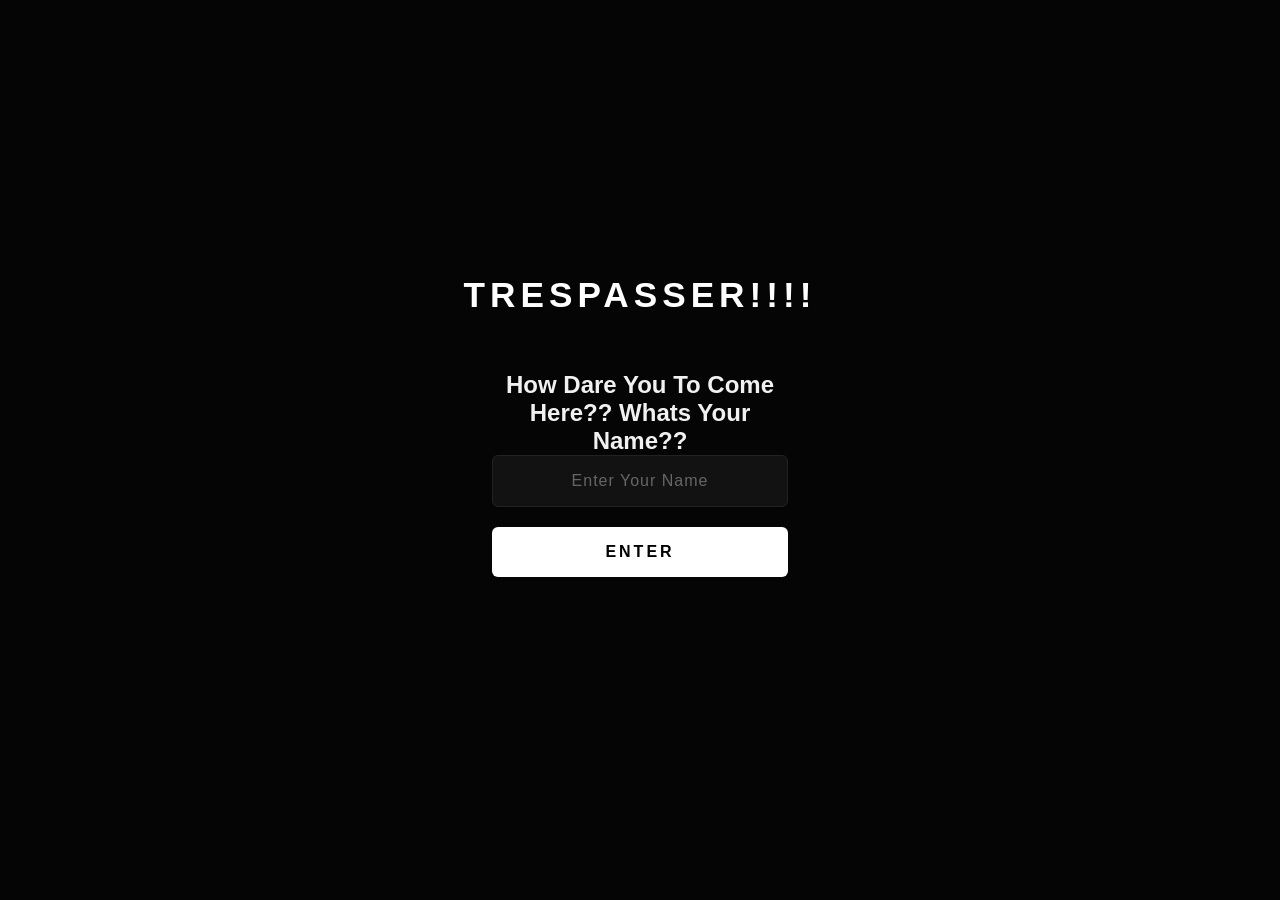
<file: index.html>
<!DOCTYPE html>
<html lang="en">
<head>
    <meta charset="UTF-8">
    <meta name="viewport" content="width=device-width, initial-scale=1.0, maximum-scale=1.0, user-scalable=no">
    <title>Entry</title>
    <link rel="stylesheet" href="style.css">
</head>
<body>
    <!-- Section 1: Entry / Name Input -->
    <main class="container fade-in" id="entrySection">
        <h1 class="title">TRESPASSER!!!!</h1>
        <h2>How Dare You To Come Here?? Whats Your Name??</h2>
        <div class="input-group">
            <input type="text" id="nameInput" placeholder="Enter Your Name" autocomplete="off" spellcheck="false">
            <button id="submitBtn">ENTER</button>
        </div>
        <p id="errorMessage" class="error-message"></p>
    </main>

    <!-- Section 2: Identity Question -->
    <main class="container hidden" id="questionSection">
        <h1 class="welcome-text" style="font-size: 1.5rem;">So Are You THE MISS THE GUNDI THE PIPPO THE BHUMI THE GUPTA??</h1>
        <div class="button-group">
            <button id="btnYes" class="btn-yes">YES</button>
            <button id="btnNo" class="btn-no">NO</button>
        </div>
    </main>

    <!-- Section 3: Verification & Biodata Loading -->
    <main class="container hidden" id="verificationSection" style="min-height: 100vh; padding: 2rem 1.5rem; height: auto; display: flex; flex-direction: column;">
        <h1 class="title" style="margin-bottom: 1rem; font-size: 1.8rem; flex-shrink: 0;" id="verificationTitle">Verifying...</h1>
        
        <div id="photoContainer" style="display: flex; justify-content: center; flex-shrink: 0; min-height: 140px; align-items: center;">
            <!-- Photo will be injected here -->
        </div>

        <div class="biodata-content custom-scroll" id="dynamicBiodata" style="overflow-y: visible; height: auto; display: flex; flex-direction: column; justify-content: flex-start; margin-top: 0.5rem; margin-bottom: 1.5rem; width: 100%;">
            <!-- Content will be injected here sequentially by JS -->
        </div>

        <!-- Progress Bar at the bottom -->
        <div style="width: 100%; flex-shrink: 0; padding-bottom: 2rem;">
            <div class="progress-container" style="margin-top: 0;" id="progressContainer">
                <div class="progress-bar" id="progressBar"></div>
            </div>
            <p class="progress-text" id="progressText" style="margin-top: 0.5rem;">0 / 21 loaded</p>
            <button id="btnConfirm" class="hidden" style="margin-top: 1.5rem; margin-bottom: 1rem;">CONFIRM</button>
        </div>
    </main>

    <script src="script.js"></script>
</body>
</html>
</file>
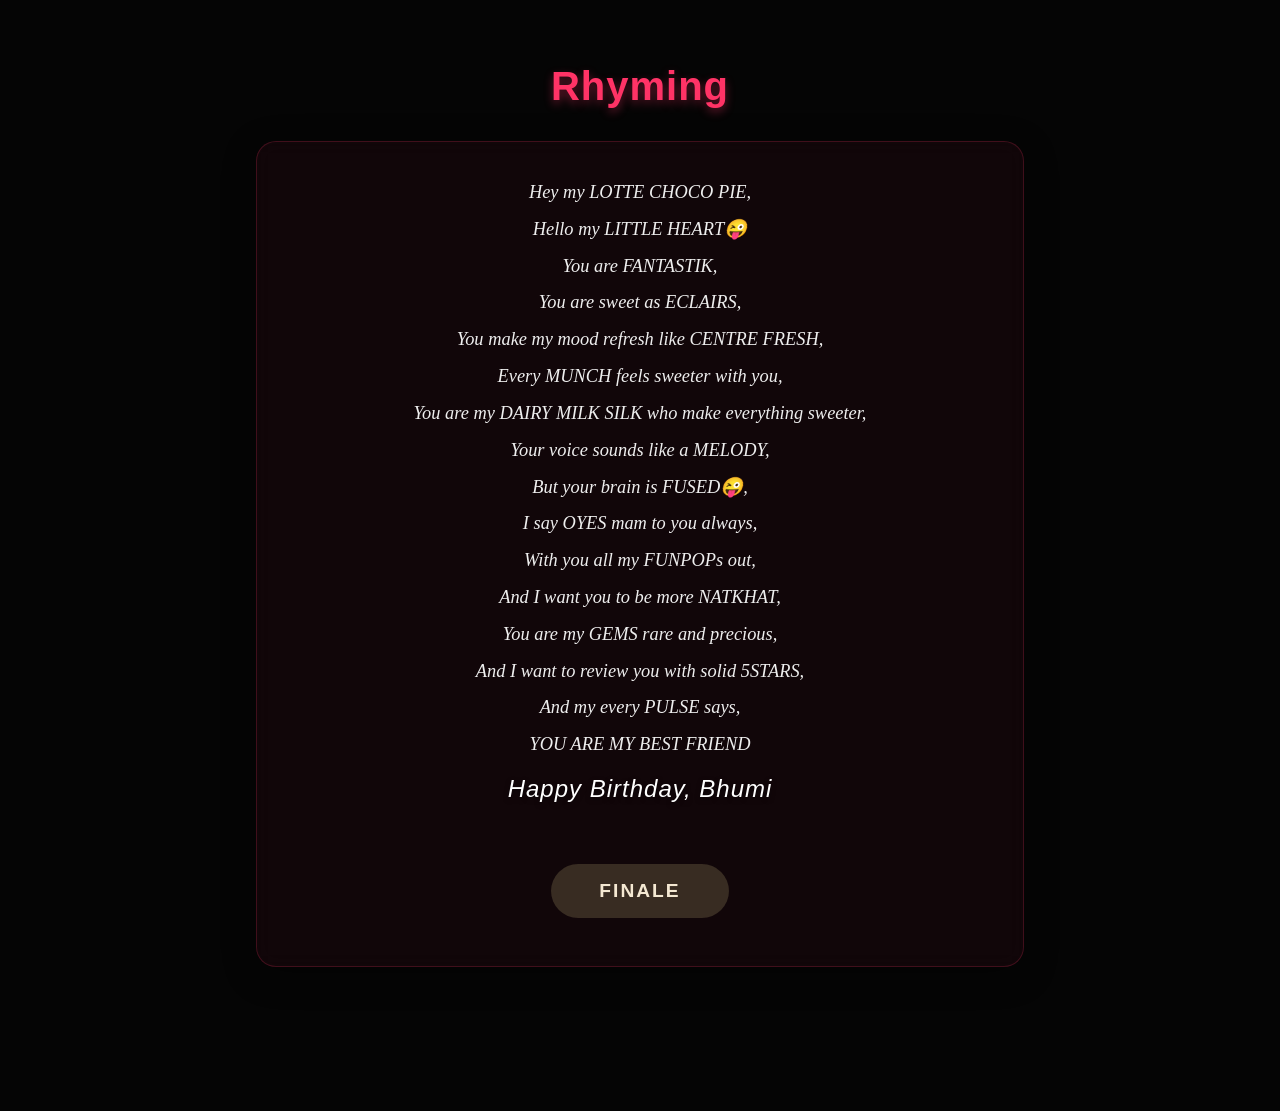
<file: gift3.html>
<!DOCTYPE html>
<html lang="en">
<head>
    <meta charset="UTF-8">
    <meta name="viewport" content="width=device-width, initial-scale=1.0, maximum-scale=1.0, user-scalable=no">
    <title>Final Surprise: Words From The Heart</title>
    <link rel="stylesheet" href="style.css">
    <style>
        body {
            background-color: #050505;
            margin: 0;
            padding: 0;
            overflow-x: hidden;
            overflow-y: auto;
            display: block;
        }

        .gift-wrapper {
            width: 90%;
            max-width: 800px;
            margin: 0 auto;
            padding: 4rem 1rem 6rem 1rem;
            text-align: center;
            color: #fff;
            display: flex;
            flex-direction: column;
            align-items: center;
        }

        .header-title {
            font-size: 2.5rem;
            color: #ff3366; 
            margin-bottom: 2rem;
            text-shadow: 0 4px 10px rgba(255, 51, 102, 0.4);
            letter-spacing: 1px;
        }

        .poem-container {
            width: 100%;
            background: rgba(255, 51, 102, 0.05); /* Soft pink backdrop */
            backdrop-filter: blur(10px);
            border-radius: 20px;
            padding: 3rem 2rem;
            border: 1px solid rgba(255, 51, 102, 0.2);
            box-shadow: 0 8px 32px 0 rgba(0, 0, 0, 0.37);
            margin-bottom: 3rem;
            font-style: italic;
            font-size: 1.25rem;
            line-height: 2.2;
            color: #eee;
            text-align: center;
        }

        .poem-container p.stanza {
            margin-bottom: 2rem;
        }
        
        .poem-container p.stanza:last-child {
            margin-bottom: 0;
        }

        .closing-message {
            font-size: 1.5rem;
            font-weight: 300;
            color: #fff;
            letter-spacing: 1px;
            text-shadow: 0 2px 5px rgba(0,0,0,0.5);
            margin-bottom: 3rem;
        }

        /* Custom Scrollbar */
        ::-webkit-scrollbar {
            width: 8px;
        }
        ::-webkit-scrollbar-track {
            background: #050505; 
        }
        ::-webkit-scrollbar-thumb {
            background: #ff3366; 
            border-radius: 10px;
        }
        ::-webkit-scrollbar-thumb:hover {
            background: #ff1a53; 
        }
    </style>
</head>
<body>

    <main class="gift-wrapper fade-in">
        
        <h1 class="header-title fade-in">Rhyming</h1>
        
        <div class="poem-container fade-in">
            <div style="font-size: 1.15rem; line-height: 2; margin-top: -1rem;">
                
             <pre style="text-align: center; font-style: italic; font-size: 1.15rem; font-family: 'Times New Roman', serif; display:block; padding:auto; white-space: pre-wrap;">
Hey my LOTTE CHOCO PIE,
Hello my LITTLE HEART😜
You are FANTASTIK,
You are sweet as ECLAIRS,
You make my mood refresh like CENTRE FRESH,
Every MUNCH feels sweeter with you,
You are my DAIRY MILK SILK who make everything sweeter,
Your voice sounds like a MELODY,
But your brain is FUSED😜,
I say OYES mam to you always,
With you all my FUNPOPs out,
And I want you to be more NATKHAT,
You are my GEMS rare and precious,
And I want to review you with solid 5STARS,
And my every PULSE says,
YOU ARE MY BEST FRIEND
</pre>
        </div>

        <h2 class="closing-message fade-in">Happy Birthday, Bhumi</h2>
        
        <button id="btnFinale" class="btn-primary fade-in" style="padding: 1rem 3rem; font-size: 1.2rem; border-radius: 50px;">FINALE</button>
        
    </main>

    <script>
        document.addEventListener('DOMContentLoaded', () => {
            const btnFinale = document.getElementById('btnFinale');
            if (btnFinale) {
                btnFinale.addEventListener('click', () => {
                    // Navigate to final wish page
                    window.location.href = "gift4.html";
                });
            }
        });
    </script>
</body>
</html>
</file>
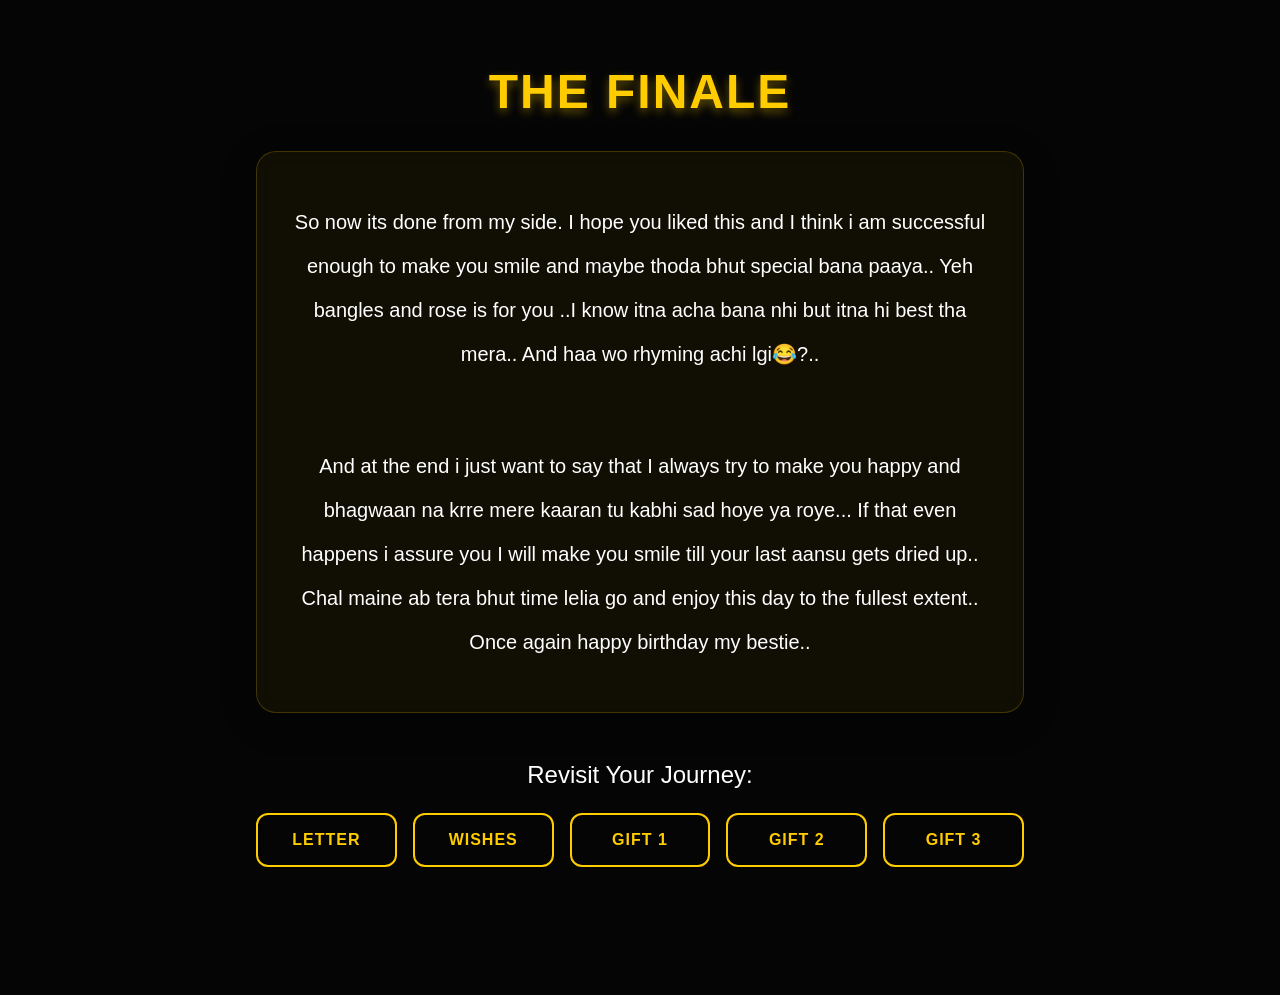
<file: gift4.html>
<!DOCTYPE html>
<html lang="en">
<head>
    <meta charset="UTF-8">
    <meta name="viewport" content="width=device-width, initial-scale=1.0, maximum-scale=1.0, user-scalable=no">
    <title>The Main Wish: The Finale</title>
    <link rel="stylesheet" href="style.css">
    <style>
        body {
            background-color: #050505;
            margin: 0;
            padding: 0;
            overflow-x: hidden;
            overflow-y: auto;
            display: block;
        }

        .gift-wrapper {
            width: 90%;
            max-width: 800px;
            margin: 0 auto;
            padding: 4rem 1rem 6rem 1rem;
            text-align: center;
            color: #fff;
            display: flex;
            flex-direction: column;
            align-items: center;
        }

        .header-title {
            font-size: 3rem;
            color: #ffcc00; /* Gold for the grand finale */
            margin-bottom: 2rem;
            text-shadow: 0 4px 10px rgba(255, 204, 0, 0.4);
            letter-spacing: 2px;
            text-transform: uppercase;
        }

        .main-wish-container {
            width: 100%;
            background: rgba(255, 204, 0, 0.05); /* Soft gold backdrop */
            backdrop-filter: blur(10px);
            border-radius: 20px;
            padding: 3rem 2rem;
            border: 1px solid rgba(255, 204, 0, 0.2);
            box-shadow: 0 8px 32px 0 rgba(0, 0, 0, 0.37);
            margin-bottom: 3rem;
            font-size: 1.25rem;
            line-height: 2.2;
            color: #fff;
            text-align: center;
        }

        .main-wish-container p {
            margin-bottom: 1.5rem;
        }
        
        .main-wish-container p:last-child {
            margin-bottom: 0;
        }

        /* Custom Scrollbar */
        ::-webkit-scrollbar {
            width: 8px;
        }
        ::-webkit-scrollbar-track {
            background: #050505; 
        }
        ::-webkit-scrollbar-thumb {
            background: #ffcc00; 
            border-radius: 10px;
        }
        ::-webkit-scrollbar-thumb:hover {
            background: #e6b800; 
        }

        .nav-grid {
            display: grid;
            grid-template-columns: repeat(auto-fit, minmax(130px, 1fr));
            gap: 1rem;
            width: 100%;
            margin-bottom: 2rem;
        }

        .nav-btn {
            padding: 1rem;
            background: transparent;
            border: 2px solid #ffcc00;
            color: #ffcc00;
            border-radius: 12px;
            font-size: 1rem;
            cursor: pointer;
            transition: all 0.3s ease;
            text-transform: uppercase;
            letter-spacing: 1px;
            font-weight: bold;
        }

        .nav-btn:hover {
            background: #ffcc00;
            color: #050505;
        }
    </style>
</head>
<body>

    <main class="gift-wrapper fade-in">
        
        <h1 class="header-title fade-in">The Finale</h1>
        
        <div class="main-wish-container fade-in">
            <p>So now its done from my side. I hope you liked this and I think i am successful enough
                to make you smile and maybe thoda bhut special bana paaya.. Yeh bangles and rose is for you
                ..I know itna acha bana nhi but itna hi best tha mera.. And haa wo rhyming achi lgi😂?..</p>
                <br>
                <p>And at the end i just want to say that I always try to make you happy and bhagwaan na krre
                    mere kaaran tu kabhi sad hoye ya roye... If that even happens i assure you I will make you smile
                    till your last aansu gets dried up..
                <br>Chal maine ab tera bhut time lelia go and enjoy this day to the fullest extent..
                <br>Once again happy birthday my bestie.. 
            </p>
        </div>
        
        <h2 class="fade-in" style="font-size: 1.5rem; color: #fff; margin-bottom: 1.5rem; font-weight: 300;">Revisit Your Journey:</h2>
        
        <div class="nav-grid fade-in">
            <button class="nav-btn" onclick="window.location.href='letter.html'">Letter</button>
            <button class="nav-btn" onclick="window.location.href='wishes.html'">Wishes</button>
            <button class="nav-btn" onclick="window.location.href='gift1.html'">Gift 1</button>
            <button class="nav-btn" onclick="window.location.href='gift2.html'">Gift 2</button>
            <button class="nav-btn" onclick="window.location.href='gift3.html'">Gift 3</button>
        </div>
        
    </main>

</body>
</html>
</file>
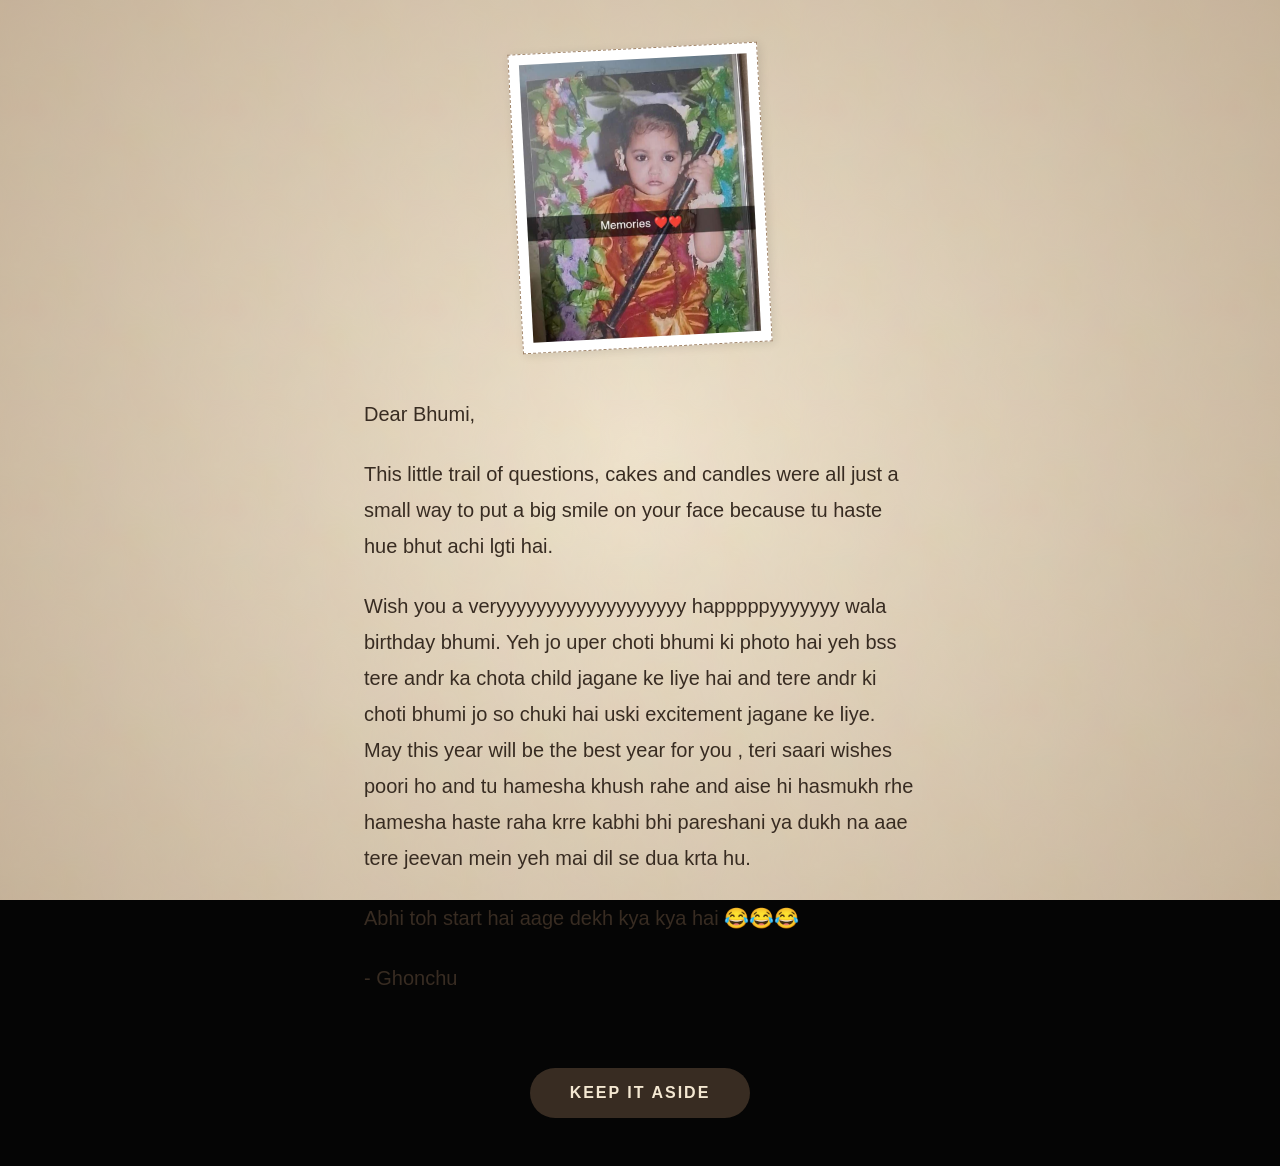
<file: letter.html>
<!DOCTYPE html>
<html lang="en">
<head>
    <meta charset="UTF-8">
    <meta name="viewport" content="width=device-width, initial-scale=1.0, maximum-scale=1.0, user-scalable=no">
    <title>A Secret Letter</title>
    <link rel="stylesheet" href="style.css">
</head>
<body style="background-color: #050505;">
    <!-- Old Paper Background Overlay -->
    <div class="old-paper-bg"></div>

    <main class="old-letter-container fade-in custom-scroll">
        
        <!-- Photo Slot -->
        <div class="photo-slot" style="padding: 10px; background-color: #fff;">
            <img src="pic3.jpeg" alt="Memory" style="width: 100%; height: 100%; object-fit: cover;">
        </div>

        <!-- Handwritten Style Text -->
        <div class="handwritten-text">
            <p>Dear Bhumi,</p>
            
            <p>This little trail of questions, cakes and candles were all just a small way to put a big smile on your face because tu haste hue bhut achi lgti hai.</p>
            
            <p>Wish you a veryyyyyyyyyyyyyyyyyyy happpppyyyyyyy wala birthday bhumi. Yeh jo uper choti bhumi ki photo hai yeh bss tere andr ka chota child jagane ke liye hai and tere andr ki choti bhumi jo so chuki hai uski excitement jagane ke liye. May this year will be the best year for you
            , teri saari wishes poori ho and tu hamesha khush rahe and aise hi hasmukh rhe hamesha haste raha krre kabhi bhi pareshani ya dukh na aae tere jeevan mein yeh mai dil se dua krta hu.
            </p>

            <p>Abhi toh start hai aage dekh kya kya hai 😂😂😂</p>

            <p>- Ghonchu</p>
        </div>

        <!-- Footer Button -->
        <button id="btnKeepAside" class="btn-primary" style="margin-top: 3rem; margin-bottom: 2rem;">KEEP IT ASIDE</button>

    </main>

    <script>
        document.addEventListener('DOMContentLoaded', () => {
            const btnKeepAside = document.getElementById('btnKeepAside');

            if (btnKeepAside) {
                btnKeepAside.addEventListener('click', () => {
                    // Navigate to the next phase or end screen
                    window.location.href = "transition.html";
                });
            }
        });
    </script>
</body>
</html>
</file>
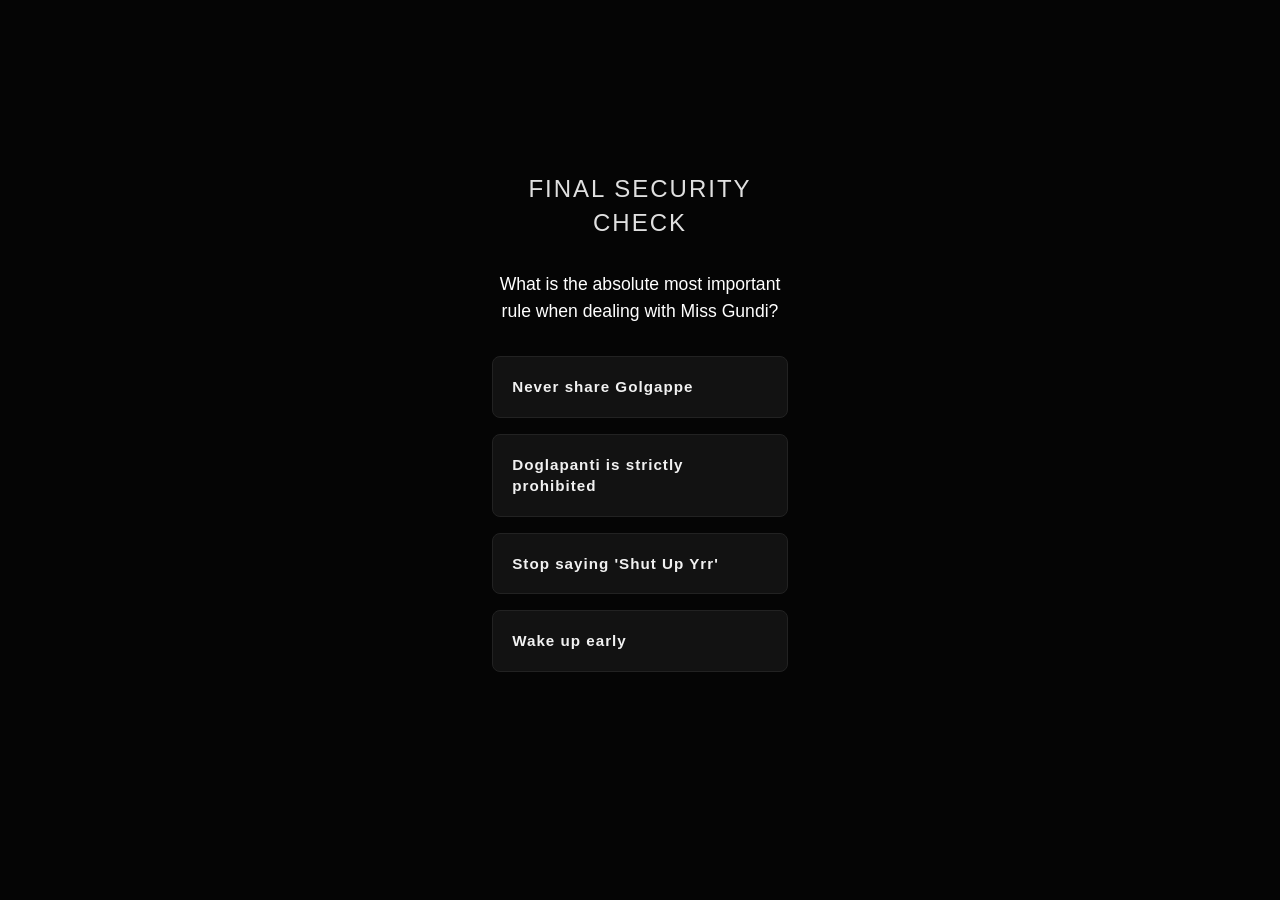
<file: question.html>
<!DOCTYPE html>
<html lang="en">
<head>
    <meta charset="UTF-8">
    <meta name="viewport" content="width=device-width, initial-scale=1.0, maximum-scale=1.0, user-scalable=no">
    <title>Security Question</title>
    <link rel="stylesheet" href="style.css">
</head>
<body>
    <main class="container fade-in" id="quizSection">
        <h1 class="welcome-text" style="font-size: 1.5rem; margin-bottom: 2rem;">FINAL SECURITY CHECK</h1>
        
        <p style="font-size: 1.1rem; line-height: 1.5; margin-bottom: 2rem; color: #fff;">
            What is the absolute most important rule when dealing with Miss Gundi?
        </p>

        <div class="option-grid">
            <button class="option-btn" data-correct="false">Never share Golgappe</button>
            <button class="option-btn" data-correct="true">Doglapanti is strictly prohibited</button>
            <button class="option-btn" data-correct="false">Stop saying 'Shut Up Yrr'</button>
            <button class="option-btn" data-correct="false">Wake up early</button>
        </div>

        <p id="quizMessage" class="error-message" style="margin-top: 2rem; font-size: 1.1rem;"></p>
    </main>

    <script>
        document.addEventListener('DOMContentLoaded', () => {
            const options = document.querySelectorAll('.option-btn');
            const message = document.getElementById('quizMessage');

            options.forEach(btn => {
                btn.addEventListener('click', function() {
                    // Disable all options after clicking
                    options.forEach(opt => opt.disabled = true);
                    
                    const isCorrect = this.getAttribute('data-correct') === 'true';

                    if (isCorrect) {
                        this.classList.add('correct');
                        message.style.color = '#4ade80'; // Success green
                        message.textContent = "Correct! Access Granted.";
                        message.classList.add('show');
                        
                        // Redirect to the candle page
                        setTimeout(() => { window.location.href = "candle.html"; }, 1500);
                    } else {
                        this.classList.add('incorrect');
                        message.style.color = 'var(--error-color)';
                        message.textContent = "WRONG! Imposter detected.";
                        message.classList.add('show');
                        
                        // Shake animation on the container
                        const container = document.getElementById('quizSection');
                        container.classList.add('shake-animation');
                        
                        // Reload or redirect back after delay
                        setTimeout(() => { window.location.href = "index.html"; }, 2500);
                    }
                });
            });
        });
    </script>
</body>
</html>
</file>
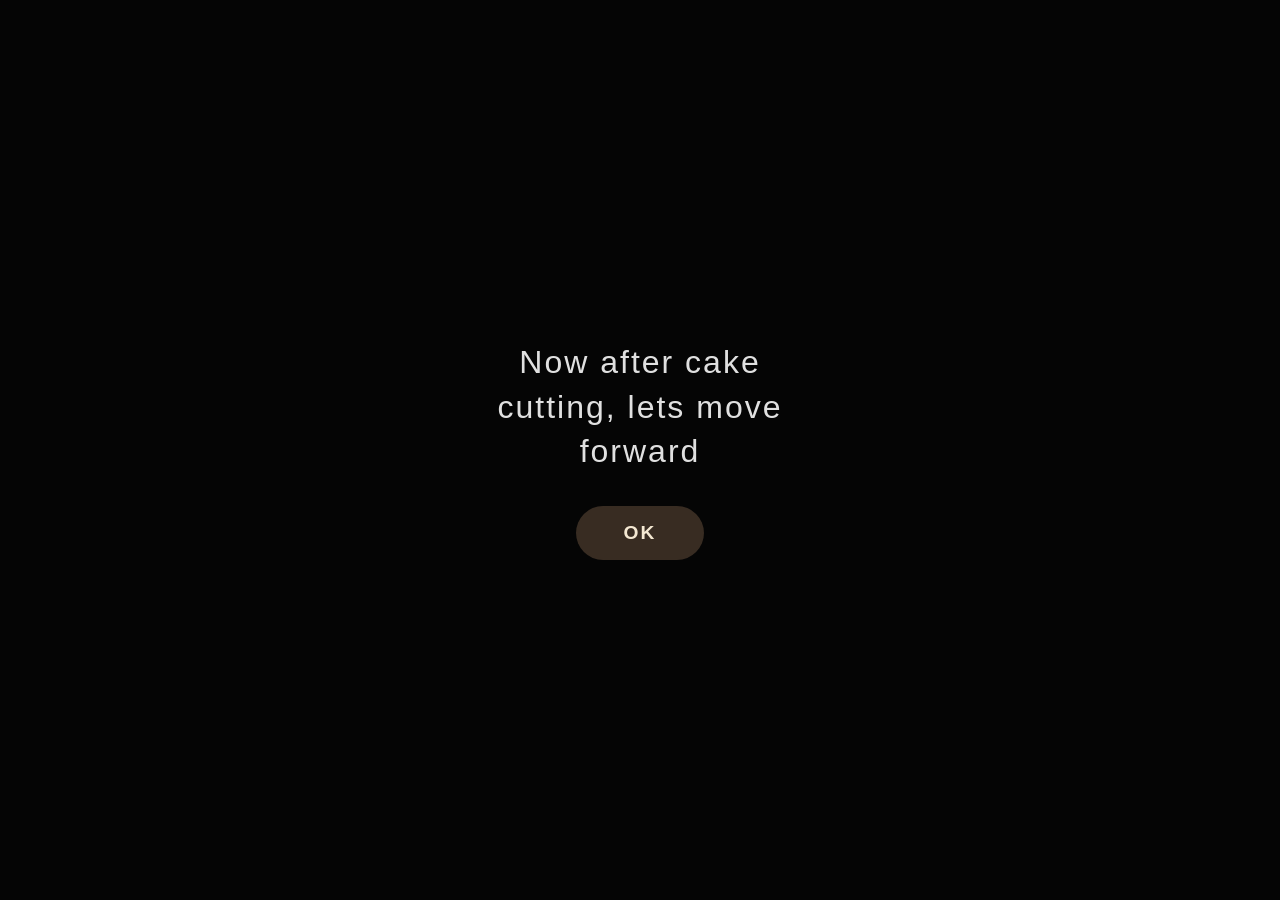
<file: transition.html>
<!DOCTYPE html>
<html lang="en">
<head>
    <meta charset="UTF-8">
    <meta name="viewport" content="width=device-width, initial-scale=1.0, maximum-scale=1.0, user-scalable=no">
    <title>Moving Forward</title>
    <link rel="stylesheet" href="style.css">
</head>
<body style="background-color: #050505;">
    <main class="container fade-in" style="height: 100vh; display: flex; flex-direction: column; justify-content: center; align-items: center; text-align: center;">
        
        <h1 class="welcome-text" style="font-size: 2rem; margin-bottom: 2rem;">Now after cake cutting, lets move forward</h1>
        
        <button id="btnOk" class="btn-primary" style="padding: 1rem 3rem; font-size: 1.2rem; border-radius: 50px;">OK</button>

    </main>

    <script>
        document.addEventListener('DOMContentLoaded', () => {
            const btnOk = document.getElementById('btnOk');
            if (btnOk) {
                btnOk.addEventListener('click', () => {
                    // Navigate to wishes page
                    window.location.href = "wishes.html";
                });
            }
        });
    </script>
</body>
</html>
</file>
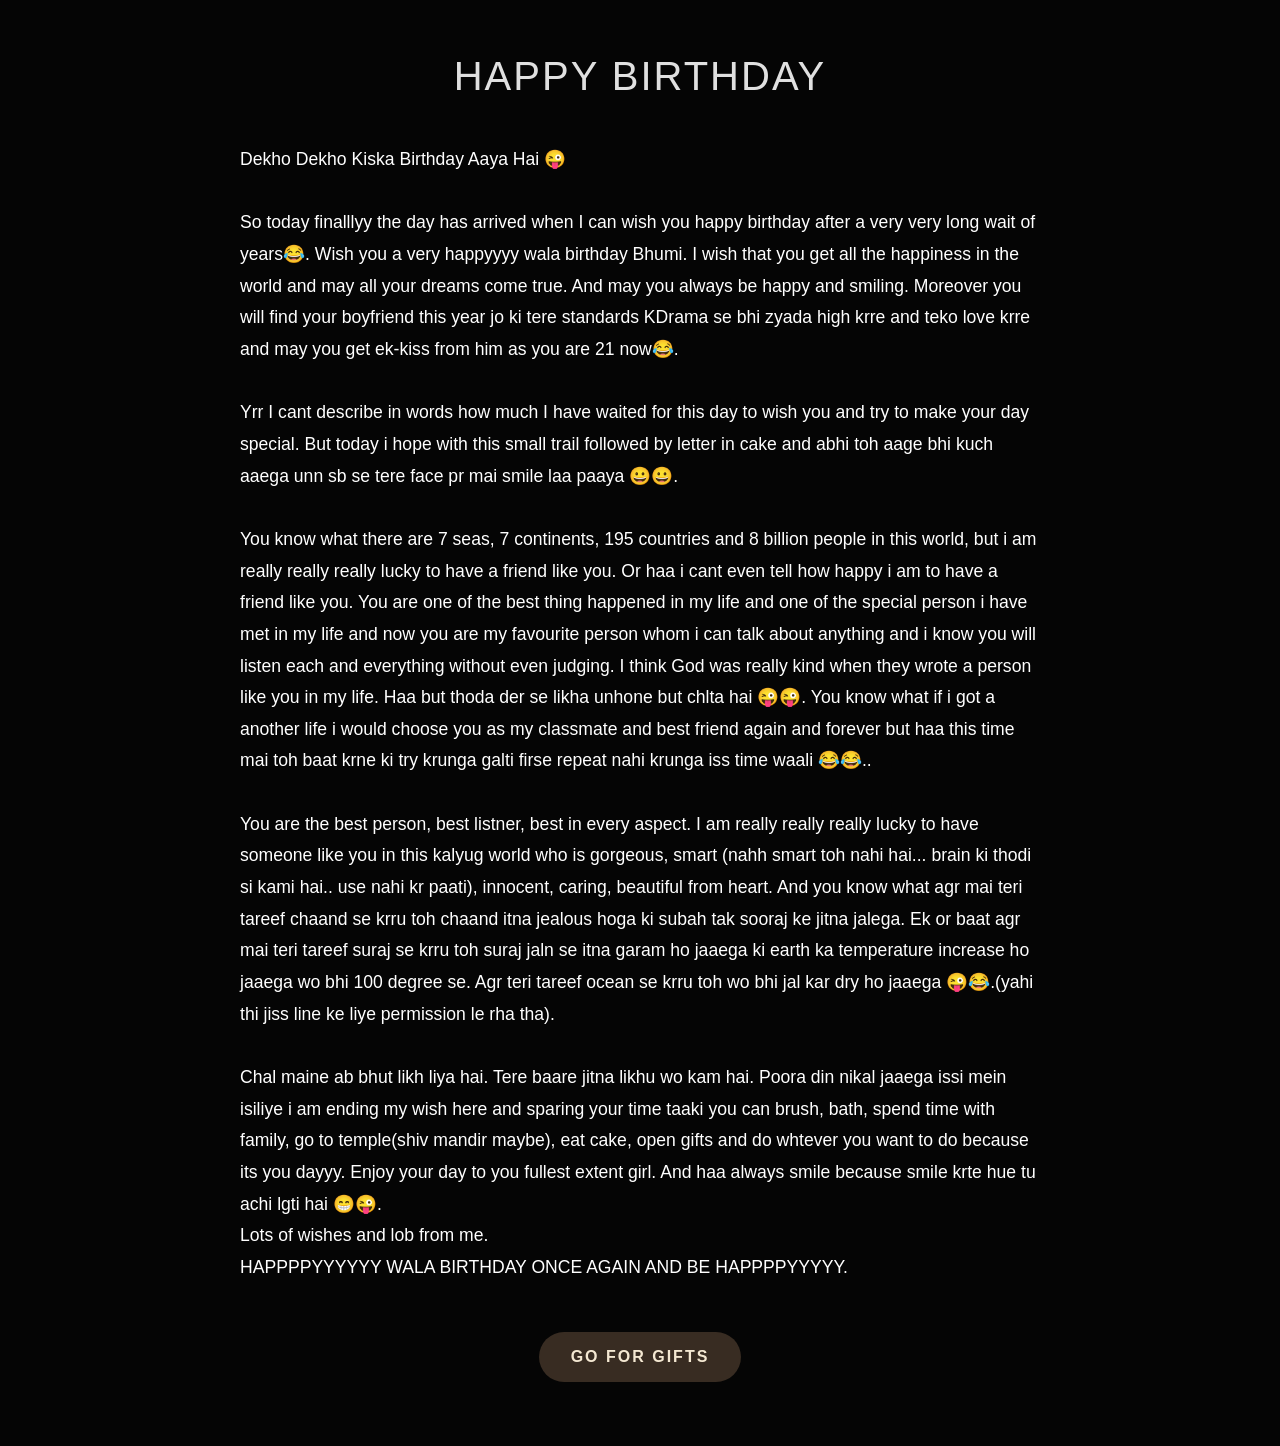
<file: wishes.html>
<!DOCTYPE html>
<html lang="en">
<head>
    <meta charset="UTF-8">
    <meta name="viewport" content="width=device-width, initial-scale=1.0, maximum-scale=1.0, user-scalable=no">
    <title>A Special Wish For You</title>
    <link rel="stylesheet" href="style.css">
    <style>
        .wish-wrapper {
            width: 90%;
            max-width: 800px;
            margin: 0 auto;
            padding: 3rem 0 4rem 0; /* Add padding top and bottom so content isn't flush with screen edges */
            text-align: center;
            color: #fff;
            display: flex;
            flex-direction: column;
            align-items: center;
        }
        
        .wish-content {
            text-align: left;
            line-height: 1.8;
            font-size: 1.1rem;
            margin-bottom: 3rem;
            width: 100%;
        }

        /* Custom Scrollbar for the whole page */
        ::-webkit-scrollbar {
            width: 8px;
        }
        ::-webkit-scrollbar-track {
            background: #050505; 
        }
        ::-webkit-scrollbar-thumb {
            background: #ff6699; 
            border-radius: 10px;
        }
        ::-webkit-scrollbar-thumb:hover {
            background: #ff3377; 
        }
    </style>
</head>
<body style="background-color: #050505; margin: 0; padding: 0; overflow-x: hidden; overflow-y: auto; display: block;">
    <main class="wish-wrapper fade-in">
        
        <h1 class="welcome-text" style="font-size: 2.5rem; margin-bottom: 2.5rem;">HAPPY BIRTHDAY</h1>
        
        <div class="wish-content fade-in">
            <p>Dekho Dekho Kiska Birthday Aaya Hai 😜</p>
            <br>
            <p>So today finalllyy the day has arrived when I can wish you happy birthday after a 
                very very long wait of years😂. Wish you a very happyyyy wala birthday Bhumi. I wish 
                that you get all the happiness in the world and may all your dreams come true. 
                And may you always be happy and smiling. Moreover you will find your boyfriend this
                year jo ki tere standards KDrama se bhi zyada high krre and teko love krre and may you get 
                ek-kiss from him as you are 21 now😂.
            </p> 
            <br>
            <p>Yrr I cant describe in words how much I have waited for this day to wish you and try to
                make your day special. But today i hope with this small trail followed by letter in cake
                and abhi toh aage bhi kuch aaega unn sb se tere face pr mai smile laa paaya 😀😀.
            </p>
            <br>
            <p>You know what there are 7 seas, 7 continents, 195 countries and 8 billion people in this world,
                but i am really really really lucky to have a friend like you. Or haa i cant even tell how happy i am to have a friend like you. You are one of the best
                thing happened in my life and one of the special person i have met in my life and now
                you are my favourite person whom i can talk about anything and i know you will listen
                each and everything without even judging. I think God was really kind when they wrote 
                a person like you in my life. Haa but thoda der se likha unhone but chlta hai 😜😜. 
                You know what if i got a another life i would choose you as my classmate and best friend again and forever
                but haa this time mai toh baat krne ki try krunga galti firse repeat nahi krunga iss time waali 😂😂..
            </p>
            <br>
            <p>You are the best person, best listner, best in every aspect. I am really really
                really lucky to have someone like you in this kalyug world who is gorgeous, smart
                (nahh smart toh nahi hai... brain ki thodi si kami hai.. use nahi kr paati), innocent,
                caring, beautiful from heart. And you know what agr mai teri tareef chaand se krru
                toh chaand itna jealous hoga ki subah tak sooraj ke jitna jalega. Ek or baat agr mai
                teri tareef suraj se krru toh suraj jaln se itna garam ho jaaega ki earth ka temperature
                increase ho jaaega wo bhi 100 degree se. Agr teri tareef ocean se krru toh wo bhi
                jal kar dry ho jaaega 😜😂.(yahi thi jiss line ke liye permission le rha tha). 
            </p>
            <br>
            <p>Chal maine ab bhut likh liya hai. Tere baare jitna likhu wo kam hai. Poora din nikal jaaega
                issi mein isiliye i am ending my wish here and sparing your time taaki you can brush, bath,
                spend time with family, go to temple(shiv mandir maybe), eat cake, open gifts and do whtever
                you want to do because its you dayyy. Enjoy your day to you fullest extent girl. And haa 
                always smile because smile krte hue tu achi lgti hai 😁😜. 
                <br>Lots of wishes and lob from me. 
                <br>HAPPPPYYYYYY WALA BIRTHDAY ONCE AGAIN AND BE HAPPPPYYYYY.
            </p>
        </div>
        
        <button id="btnGifts" class="btn-primary" style="padding: 1rem 2rem; border-radius: 50px;">Go for gifts</button>

    </main>

    <script>
        document.addEventListener('DOMContentLoaded', () => {
            const btnGifts = document.getElementById('btnGifts');
            if (btnGifts) {
                btnGifts.addEventListener('click', () => {
                    // Navigate to the gifts page
                    window.location.href = "gift1.html";
                });
            }
        });
    </script>
</body>
</html>
</file>
<file: style.css>
/* Mobile-first CSS Setup */
:root {
  --bg-color: #050505;
  --text-color: #f1f1f1;
  --accent-color: #222222;
  --error-color: #ff4747;
  --input-bg: #121212;
}

* {
  margin: 0;
  padding: 0;
  box-sizing: border-box;
  font-family:
    "Inter",
    -apple-system,
    BlinkMacSystemFont,
    "Segoe UI",
    Roboto,
    Helvetica,
    Arial,
    sans-serif;
}

body {
  background-color: var(--bg-color);
  color: var(--text-color);
  display: flex;
  justify-content: center;
  align-items: center;
  min-height: 100vh;
  width: 100vw;
  /* Allow scrolling */
  overflow-x: hidden;
  overflow-y: auto;
}

/* Base mobile container (optimized for ~360px widths) */
.container {
  width: 100%;
  max-width: 360px;
  padding: 2rem;
  display: flex;
  flex-direction: column;
  align-items: center;
  justify-content: center;
  text-align: center;
}

/* First Page Title */
.title {
  font-size: 2.2rem;
  font-weight: 800;
  letter-spacing: 5px;
  margin-bottom: 3.5rem;
  color: #ffffff;
  text-transform: uppercase;
}

/* Second Page Welcome Text */
.welcome-text {
  font-size: 1.8rem;
  font-weight: 300;
  letter-spacing: 2px;
  color: #e0e0e0;
  line-height: 1.4;
}

.input-group {
  width: 100%;
  display: flex;
  flex-direction: column;
  gap: 1.25rem;
}

/* Input Field Styling */
input[type="text"] {
  width: 100%;
  padding: 1rem;
  background-color: var(--input-bg);
  border: 1px solid var(--accent-color);
  color: var(--text-color);
  font-size: 1rem;
  border-radius: 6px;
  text-align: center;
  outline: none;
  transition:
    border-color 0.3s ease,
    box-shadow 0.3s ease;
}

input[type="text"]::placeholder {
  color: #666;
  letter-spacing: 1px;
}

input[type="text"]:focus {
  border-color: #555;
  box-shadow: 0 0 12px rgba(255, 255, 255, 0.05);
}

/* Submit Button Styling */
button {
  width: 100%;
  padding: 1rem;
  background-color: #ffffff;
  color: #000000;
  border: none;
  font-size: 1rem;
  font-weight: 700;
  letter-spacing: 3px;
  border-radius: 6px;
  cursor: pointer;
  text-transform: uppercase;
  transition:
    transform 0.2s cubic-bezier(0.4, 0, 0.2, 1),
    background-color 0.3s ease;
}

button:hover {
  background-color: #d1d1d1;
}

button:active {
  transform: scale(0.96);
}

/* Error Message */
.error-message {
  color: var(--error-color);
  margin-top: 1.5rem;
  min-height: 24px; /* Reserve space so layout doesn't jump */
  font-size: 0.9rem;
  letter-spacing: 1px;
  opacity: 0;
  transition: opacity 0.3s ease;
}

.error-message.show {
  opacity: 1;
}

/* Animations */
.fade-in {
  animation: fadeIn 0.8s ease-out forwards;
}

@keyframes fadeIn {
  from {
    opacity: 0;
    transform: translateY(15px);
  }
  to {
    opacity: 1;
    transform: translateY(0);
  }
}

/* Shake animation for incorrect input */
.shake-animation {
  animation: shake 0.4s cubic-bezier(0.36, 0.07, 0.19, 0.97) both;
}

@keyframes shake {
  10%,
  90% {
    transform: translateX(-2px);
  }
  20%,
  80% {
    transform: translateX(3px);
  }
  30%,
  50%,
  70% {
    transform: translateX(-5px);
  }
  40%,
  60% {
    transform: translateX(5px);
  }
}

/* Verification Page Styling */
.button-group {
  display: flex;
  gap: 1rem;
  width: 100%;
  margin-top: 2rem;
}

.btn-yes, .btn-no {
  flex: 1;
}

.btn-yes {
  background-color: #ffffff;
  color: #000000;
}

.btn-no {
  background-color: transparent;
  border: 1px solid #ffffff;
  color: #ffffff;
}

.btn-no:hover {
  background-color: rgba(255, 255, 255, 0.1);
}

.hidden {
  display: none !important;
}

.fade-out {
  animation: fadeOut 0.4s ease-in forwards;
}

@keyframes fadeOut {
  from {
    opacity: 1;
    transform: translateY(0);
  }
  to {
    opacity: 0;
    transform: translateY(-15px);
  }
}

.biodata-content {
  background-color: var(--input-bg);
  width: 100%;
  padding: 1.5rem;
  border-radius: 8px;
  border: 1px solid var(--accent-color);
  text-align: left;
  margin-top: 1rem;
  /* Let it expand naturally with content */
  overflow-y: visible;
}

.biodata-content p {
  margin-bottom: 0.8rem;
  font-size: 1rem;
  line-height: 1.5;
  color: #ccc;
}

.biodata-content p strong {
  color: #fff;
  margin-right: 0.5rem;
}

/* Verification Sequence Styling */
.progress-container {
  width: 100%;
  height: 6px;
  background-color: #333;
  border-radius: 3px;
  margin-top: 2rem;
  overflow: hidden;
}

.progress-bar {
  height: 100%;
  width: 0%;
  background-color: #ffffff;
  transition: width 0.5s ease-out;
}

.progress-text {
  font-size: 0.8rem;
  color: #888;
  margin-top: 0.5rem;
  letter-spacing: 1px;
}

.photo-placeholder {
  width: 120px;
  height: 120px;
  border-radius: 50%;
  background-color: #2a2a2a;
  border: 2px solid #555;
  margin-bottom: 1.5rem;
  display: flex;
  justify-content: center;
  align-items: center;
  color: #666;
  font-size: 0.8rem;
  opacity: 0;
  transform: scale(0.8);
  transition: opacity 0.5s ease, transform 0.5s ease;
}

.photo-placeholder.show {
  opacity: 1;
  transform: scale(1);
}

.dynamic-item {
  width: 100%;
  opacity: 0;
  transform: translateX(-10px);
  transition: opacity 0.5s ease, transform 0.5s ease;
  margin-bottom: 0.8rem;
  font-size: 1rem;
  line-height: 1.5;
  color: #ccc;
  text-align: left;
}

.dynamic-item strong {
  color: #fff;
  margin-right: 0.5rem;
}

.dynamic-item.show {
  opacity: 1;
  transform: translateX(0);
}

/* Custom Scrollbar for Biodata */
.custom-scroll::-webkit-scrollbar {
    width: 6px;
}
.custom-scroll::-webkit-scrollbar-track {
    background: transparent;
}
.custom-scroll::-webkit-scrollbar-thumb {
    background-color: #444;
    border-radius: 10px;
}

/* Question Layout Styling */
.option-grid {
  display: grid;
  grid-template-columns: 1fr;
  gap: 1rem;
  width: 100%;
}

.option-btn {
  background-color: var(--input-bg);
  color: var(--text-color);
  border: 1px solid var(--accent-color);
  padding: 1.2rem;
  font-size: 0.95rem;
  letter-spacing: 1px;
  text-transform: none; /* Override uppercase if desired */
  text-align: left;
  line-height: 1.4;
  border-radius: 8px;
  transition: all 0.3s ease;
}

.option-btn:hover:not(:disabled) {
  background-color: #1a1a1a;
  border-color: #555;
}

.option-btn.correct {
  background-color: rgba(74, 222, 128, 0.1) !important;
  border-color: #4ade80 !important;
  color: #4ade80;
}

.option-btn.incorrect {
  background-color: rgba(255, 71, 71, 0.1) !important;
  border-color: var(--error-color) !important;
  color: var(--error-color);
}

.option-btn:disabled {
  cursor: not-allowed;
  opacity: 0.7;
}

/* Candle Styling */
.candle-container {
    position: relative;
    width: 60px;
    height: 150px;
    margin: 0 auto;
    margin-top: 50px;
}

.wax {
    position: absolute;
    bottom: 0;
    width: 60px;
    height: 120px;
    background: linear-gradient(#e4d6cc, #ffffff, #d8cdcb);
    border-radius: 4px;
    box-shadow: inset 0 0 10px rgba(0,0,0,0.1);
}

.wick {
    position: absolute;
    top: 15px;
    left: 28px;
    width: 4px;
    height: 15px;
    background: #333;
    border-radius: 2px;
}

.flame {
    position: absolute;
    top: -20px;
    left: 20px;
    width: 20px;
    height: 40px;
    background: radial-gradient(ellipse at bottom, #ffffff 10%, #ffe9ba 30%, #ffc800 60%, transparent 100%);
    border-radius: 50% 50% 20% 20%;
    box-shadow: 0 -10px 40px 10px rgba(255, 200, 0, 0.4),
                0 -20px 60px 20px rgba(255, 100, 0, 0.2);
    animation: flicker 0.1s infinite alternate;
    transform-origin: bottom center;
    transition: opacity 0.5s ease, transform 0.5s ease;
}

.flame.blown-out {
    opacity: 0;
    transform: scaleY(0.2) scaleX(0.2) translateY(-20px);
    animation: none;
    box-shadow: none;
}

@keyframes flicker {
    0% { transform: scale(1) rotate(-1deg); box-shadow: 0 -10px 40px 10px rgba(255, 200, 0, 0.5), 0 -20px 60px 20px rgba(255, 100, 0, 0.3); }
    100% { transform: scale(1.05) rotate(1deg); box-shadow: 0 -12px 45px 12px rgba(255, 200, 0, 0.6), 0 -25px 65px 25px rgba(255, 100, 0, 0.4); }
}

/* Popup Modal Styling */
.popup-modal {
    position: fixed;
    top: 0;
    left: 0;
    width: 100vw;
    height: 100vh;
    background-color: rgba(0, 0, 0, 0.85);
    z-index: 100;
    display: flex;
    justify-content: center;
    align-items: center;
    padding: 2rem;
}

.popup-content {
    background-color: var(--input-bg);
    border: 1px solid var(--accent-color);
    border-radius: 12px;
    padding: 3rem 2rem;
    text-align: center;
    width: 100%;
    max-width: 360px;
    box-shadow: 0 10px 30px rgba(0, 0, 0, 0.5);
}

.popup-content h2 {
    color: var(--error-color);
    font-size: 2.5rem;
    margin-bottom: 1rem;
    letter-spacing: 2px;
}

.popup-content p {
    font-size: 1.1rem;
    line-height: 1.5;
    color: #fff;
    font-weight: bold;
}

/* Old Letter Layout */
.old-paper-bg {
    position: fixed;
    top: 0;
    left: 0;
    width: 100vw;
    height: 100vh;
    /* CSS generated parchment / old paper texture */
    background-color: #f4e8d2;
    background-image: 
        radial-gradient(circle at 50% 50%, rgba(200, 180, 150, 0.1) 0%, rgba(130, 100, 70, 0.4) 100%),
        url('data:image/svg+xml;utf8,<svg width="200" height="200" xmlns="http://www.w3.org/2000/svg"><filter id="n"><feTurbulence type="fractalNoise" baseFrequency="0.015" numOctaves="3" stitchTiles="stitch"/></filter><rect width="200" height="200" filter="url(%23n)" opacity="0.08"/></svg>');
    z-index: -1;
}

.old-letter-container {
    width: 100%;
    max-width: 600px;
    min-height: 100vh; /* Changed from fixed height to min-height */
    margin: 0 auto;
    padding: 3rem 1.5rem 1rem 1.5rem;
    overflow-y: visible; /* Let the body handle scrolling */
    display: flex;
    flex-direction: column;
    align-items: center;
    position: relative;
    z-index: 1;
}

.photo-slot {
    width: 250px;
    height: 300px;
    background-color: rgba(255, 255, 255, 0.6);
    border: 1px dashed #a08468;
    box-shadow: 2px 2px 10px rgba(0, 0, 0, 0.1);
    display: flex;
    justify-content: center;
    align-items: center;
    margin-bottom: 3rem;
    flex-shrink: 0;
    /* Rotation for a 'carelessly placed' photo look */
    transform: rotate(-3deg);
    padding: 10px; /* White border padding like a polaroid */
}

.photo-slot p {
    color: #8c6b4e;
    font-size: 0.9rem;
    text-align: center;
    font-style: italic;
}

.handwritten-text {
    width: 100%;
    color: #382c22;
    font-family: 'Times New Roman', Times, serif; /* Or use a web font like 'Caveat' if imported */
    font-size: 1.25rem;
    line-height: 1.8;
}

.handwritten-text p {
    margin-bottom: 1.5rem;
}

.btn-primary {
    background-color: #382c22;
    color: #f4e8d2;
    width: auto;
    padding: 1rem 2.5rem;
    border-radius: 50px;
    font-weight: 600;
    letter-spacing: 2px;
}
</file>
